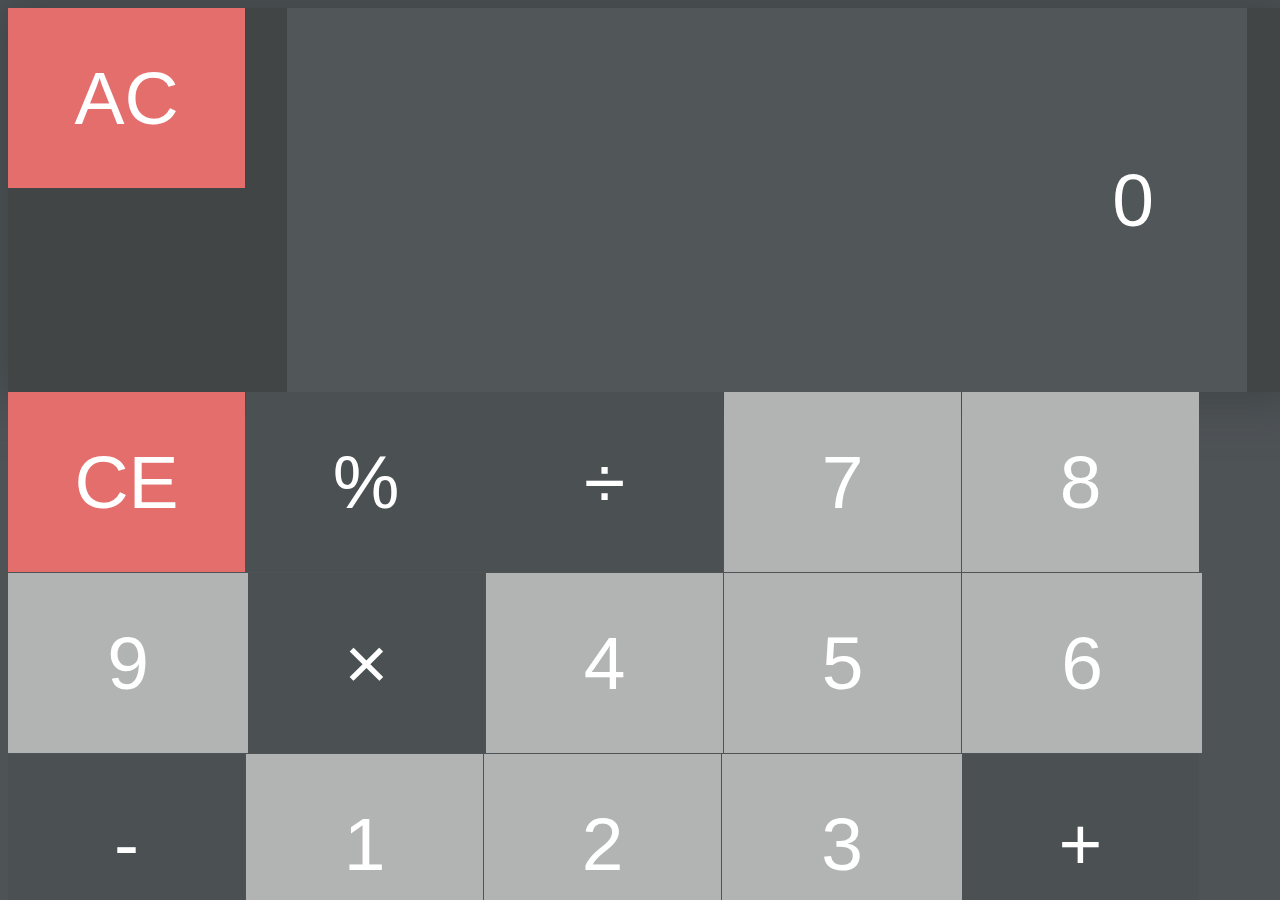
<file: index.html>
<!doctype html>

<html lang="en">
<head>
  <meta charset="utf-8">

  <title>cCalc</title>
  <meta name="description" content="cCalc">
  <meta name="author" content="Benzer Bett">

<meta name="viewport" content="user-scalable=no">

  <link href='https://fonts.googleapis.com/css?family=Source+Sans+Pro:400,300' rel='stylesheet' type='text/css'>
  <link rel="stylesheet" href="css/style.css">

  <script src="js/jquery-1.12.3.min.js"></script>

  <!--[if lt IE 9]>
  <script src="http://html5shiv.googlecode.com/svn/trunk/html5.js"></script>
  <![endif]-->
</head>

<body>

  <section class="parent">
    <div class="child">

      <div id="calculator">

        <input type="text" class="display" value="0" onfocus="blur();">

        <button value="AC" class="bright">AC</button>
        <button value="CE" class="bright">CE</button>
        <button value="%" class="function">%</button>
        <button value="/" class="function">&divide;</button>
        <button value="7">7</button>
        <button value="8">8</button>
        <button value="9">9</button>
        <button value="*" class="function">&times;</button>
        <button value="4">4</button>
        <button value="5">5</button>
        <button value="6">6</button>
        <button value="-" class="function">-</button>
        <button value="1">1</button>
        <button value="2">2</button>
        <button value="3">3</button>
        <button value="+" class="function">+</button>
        <button value="0" class="long">0</button>
        <button value="." class="function">.</button>
        <button value="=" class="function">=</button>

      </div>

      <div id="footer">
        <!-- Made by <a href="http://bit.ly/benzer-cedarapps">Cedar Apps</a> -->
      </div>

    </div>
  </section>

  <script src="js/app.js"></script>
</body>
</html>
</file>
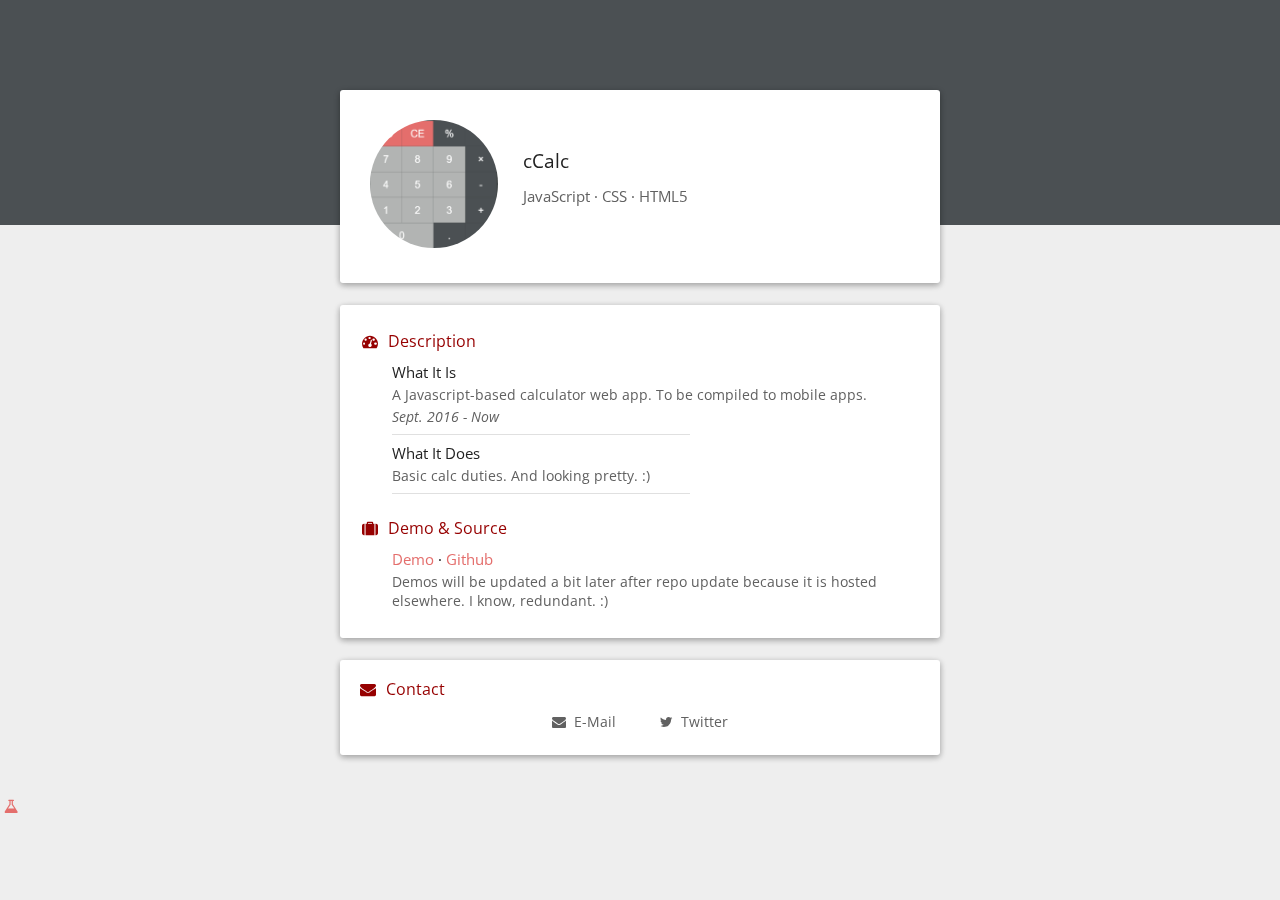
<file: docs/index.html>
<!DOCTYPE html>
<html lang="en">
<head>
	<title>cCalc Docs</title>
	<link href="css/style.css" rel="stylesheet" type="text/css">
	<link href='https://fonts.googleapis.com/css?family=Open+Sans' rel='stylesheet' type='text/css'>
	<link rel="stylesheet" href="css/font-awesome.min.css">
	<meta name="description" content="My Personal Website">
	<meta name="author" content="Benzer Bett">
	<meta name="viewport" content="width=device-width, user-scalable=no, initial-scale=1.0, minimum-scale=1.0, maximum-scale=1.0">
	<meta name="theme-color" content="#009688">
</head>
<body>
<div id="teal_bg"></div>
<header>
	<div id="quick_card" class="card">
		<div id="photo_container">
			<img id="photo" src="img/photo.jpg" />
		</div>
		<div id="description_container">
			<h1 id="name">cCalc</h1>
			<h2 id="description">JavaScript &middot; CSS &middot; HTML5</h2>
		</div>
	</div>
</header>
<main>
<div id="about_card" class="card">
	<section class="tab">
		<div class="title"><i class="fa fa-tachometer"></i>Description</div>
		<div class="content">
			<section class="element"> 
					<div class="name">What It Is</div>
					<div class="info">A Javascript-based calculator web app. To be compiled to mobile apps. </div>
					<div class="date">Sept. 2016 - Now</div>
			</section>
			<hr align="left"/>
			<section class="element"> 
					<div class="name">What It Does</div>
					<div class="info">Basic calc duties. And looking pretty. :)</div>
			</section>
			<hr align="left"/>

		</div>
	</section>
	
	<section class="tab">
		<div class="title"><i class="fa fa-suitcase"></i>Demo &amp; Source</div>
		<div class="content">
			<section class="element">
					<div class="name">
					<a href="http://bit.ly/benzer-calc" target="_blank">Demo</a> &middot; <a href="https://github.com/benzerbett/cCalc" target="_blank">Github</a></div>
					<div class="info">Demos will be updated a bit later after repo update because it is hosted elsewhere. I know, redundant. :)</div>
			</section>
		</div>
	</section>
</div>
<div id="contact_card" class="card">
	<section class="tab">
		<div class="title"><i class="fa fa-envelope"></i>Contact</div>
		<div class="content">
			<div class="contacts"><a href="mailto:benzer@outlook.com"><i class="fa fa-envelope"></i>&nbsp; E-Mail</a></div>
			<div class="contacts"><a href="https://twitter.com/benzerbett" target="_blank"><i class="fa fa-twitter"></i>&nbsp; Twitter</a></div>
		</div>
	</section>
</div>
<a href="http://bit.ly/benzer-calc" target="_blank>
	<div id="fab">&nbsp;<i class="fa fa-flask"></i>&nbsp;</div>
</a>
</main>
</body>
</html>
</file>
<file: css/style.css>
/*--------------------------------------------------------------
>>> TABLE OF CONTENTS:
----------------------------------------------------------------
1.0 Defaults
2.0 Calculator
3.0 Footer
--------------------------------------------------------------*/
/* Slightly lighten a color
 @param {Color} $color - color to shade
 @param {Number} $percentage - percentage of `$color` in returned color
 @return {Color}
*/
body {
  font-family: 'Source Sans Pro', serif; }

/*--------------------------------------------------------------
  1.0 Defaults
--------------------------------------------------------------*/
html, body {
  height: 100%;
  font-size: 10px;
  font-weight: 300;
  -webkit-font-smoothing: antialiased; position: fixed;}

body {
  background-color: #4e5356; }

p {
  margin: 0;
  padding: 0; }

*:focus {
  outline: none; overflow: hidden;}

.parent {
  width: 100%;
  height: 100%;
  display: absolute;
  position: fixed;
  text-align: center; }
  .parent > .child {
    display: table-cell;
    vertical-align: middle; }

/*--------------------------------------------------------------
  2.0 Calculator
--------------------------------------------------------------*/
#calculator {
  margin: 0 auto;
  width: 100%;
  height: 100%;
  background: #414545;
  box-shadow: 0 0 40px 10px #404648;
  font-weight: 300; }
  #calculator input {
    background-color: #515659;
    color: white;
    font-weight: 300;
    padding: 90px;
    width: 780px;
    height: 204px;
    border: 0;
    font-size: 7.5rem;
    letter-spacing: 0.3rem;
    text-align: right; }
  #calculator button {
    border: none;
    float: left;
    margin: 0 1px 1px 0;
    width: 237px;
    height: 180px;
    background: #B2B4B3;
    color: white;
    display: inline-block;
    cursor: pointer;
    font-size: 75px;
    line-height: 100%;
    text-align: center;
    -webkit-transition: all 0.3s;
    -moz-transition: all 0.3s;
    -o-transition: all 0.3s;
    transition: all 0.3s; }
    #calculator button:hover {
      background-color: #bebfbe; }
    #calculator button:nth-child(4n+4), #calculator button:last-child {
      margin: 0 0 1px 0;
      width: 240px; }
    #calculator button.long {
      width: 477px; }
    #calculator button.bright {
      background-color: #E46E6C; }
      #calculator button.bright:hover {
        background-color: #e88482; }
    #calculator button.function {
      background-color: #4B5053; }
      #calculator button.function:hover {
        background-color: #666a6d; }

/*--------------------------------------------------------------
  3.0 Footer
--------------------------------------------------------------*/
#footer {
  text-align: center;
  color: #9a9a9a;
  font-size: 28px;
  margin-top: 1em; }
  #footer a {
    color: #9a9a9a;
    text-decoration: none;
    -webkit-transition: all 0.2s ease-in-out;
    -moz-transition: all 0.2s ease-in-out;
    -o-transition: all 0.2s ease-in-out;
    transition: all 0.2s ease-in-out; }
    #footer a:hover {
      color: white; }

/*# sourceMappingURL=style.css.map */
</file>
<file: docs/css/style.css>
*{
	box-sizing: border-box;
}
body{
	margin:0;
	padding:0;
	color:#212121;
	background-color:#EEEEEE;
	font-family: 'Open Sans', sans-serif;
}
a{
	color:#e46e6c; /*Change link color */
	text-decoration:none;
}
a:hover{
	color:#ffcc80; /*Change link color (on mouse over)*/
}
#teal_bg{
	z-index:-1;
	position:fixed;
	width:100%;
	height:25%;
	top:0;
	background-color:#4b5053; /* Change top background color */
}
.card{
	width:600px;
	margin:0 auto;
	color:#212121;
	background-color:#fff;
	border-radius: 3px;
	box-shadow: 0 2px 7px 0 rgba(0, 0, 0, 0.19), 0 2px 6px 0 rgba(0, 0, 0, 0.2);
	overflow:auto;
}
#quick_card{
	padding:30px;
	margin-top:10vh;
	text-align:center;
}
#quick_card #photo_container{
	float: left;
}
#quick_card #description_container{
	float: left;
	text-align: left;
	margin-left: 25px;
	margin-top: 15px;
}
#quick_card #photo{
	height:128px;
	width:128px;
	border-radius:150px;
}
#quick_card #name{
	font-weight:normal;
	font-size:19px;
	color:#212121;
}
#quick_card #description{
	font-weight:normal;
	font-size:15px;
	color:#616161;
}
#about_card{
	position:relative;
	padding:15px 32px 8px 32px;
	margin-top:22px;
}
#about_card>.tab{
	margin-top:10px;
	margin-bottom:10px;
}
#about_card>.tab>.title{
	font-size:16px;
	color:#960000; /*Change title and title icon color (About Card)*/
}
.title i{
	position:relative;
	left:-10px;
}
#about_card>.tab>.content{
	padding:5px 20px 5px 20px;
	position:relative;
}
#about_card .element{
	margin-bottom:5px;
	margin-top:5px;
}
#about_card .element .name{
	color:#212121;
	font-size:15px;
	margin-bottom:3px;
}
#about_card .element .info{
	color:#616161;
	font-size:14px;
}
#about_card .element .date{
	color:#616161;
	font-style: italic;
	font-size:14px;
	margin-top: 3px;
}
hr{
	width:60%;
	color: #E0E0E0;
	background-color: #E0E0E0;
	height:1px;
	border:0;
}
#contact_card{
	position:relative;
	padding:15px 30px 15px 30px;
	margin-top:22px;
	margin-bottom:40px;
}
#contact_card>.tab{
	margin-top:3px;
	margin-bottom:8px;
}
#contact_card>.tab>.title{
	font-size:16px;
	color:#960000; /*Change title and title icon color (Contact Card)*/
}
#contact_card>.tab>.content{
	padding-top:10px;
	text-align:center;
}
#contact_card>.tab>.content>.contacts{
	margin:0 20px 0 20px;
	display:inline-block;
	font-size:14px;
	color:#212121;
}
#contact_card a{
	color:#616161;
	text-decoration:none; /*Change link color (ONLY Contact Card)*/
}
#contact_card a:hover{
	color:#9E9E9E; /*Change link color (on mouse over, ONLY Contact Card) */
}
#fab{
	position:fixed;
	width:60px;
	height:60px;
	line-height: 60px;
	text-align:center;
	background-color:#e46e6c; /*Change FAB background color */
	border-radius:99px;
	box-shadow: 0 2px 7px 0 rgba(0, 0, 0, 0.19), 0 2px 6px 0 rgba(0, 0, 0, 0.2);
}
#fab i{
	color:#fff;
	font-size:22px;
}
#fab:hover{
	background-color:#ffcc80; /*Change FAB background color (on mouse over) */
}

footer{
	z-index:-1;
	position:fixed;
	bottom:0;
	width:100%;
	text-align:center;
	text-align:center;
	font-size:15px;
	color:#757575;
	padding-bottom:10px;
	font-weight: bold;
}
/* MEDIA */
@media (min-width: 961px){
	#fab{
		top:calc(25% - 30px);
		right:calc((100% - 550px)/4 - 30px);
	}
}
@media (min-width: 481px) and (max-width: 960px) {
	.card{
		width:80%;
	}
	#fab{
		bottom:2%;
		right:2%;
	}
}
@media (max-width: 480px){
	.card{
		width:90%;
	}
	#fab{
		bottom:2%;
		right:2%;
	}
	#quick_card #photo_container{
		float: none;
	}
	#quick_card #description_container{
		float: none;
		text-align: center;
		margin-left: 0px;
		margin-top: 0px;
	}
}
</file>
